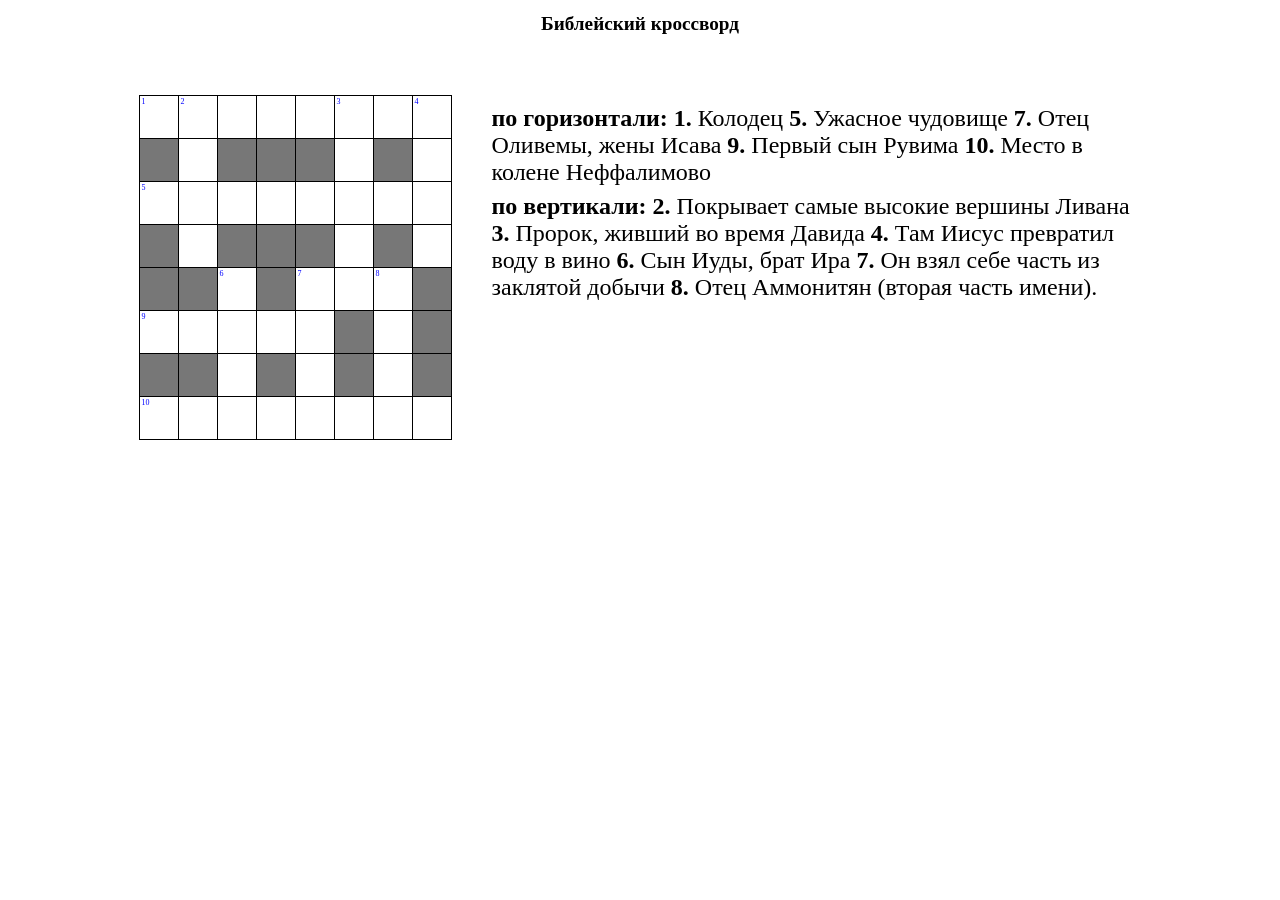
<file: index.html>
<!DOCTYPE html>
<html lang="en">

<head>
  <meta charset="UTF-8" />
  <meta http-equiv="X-UA-Compatible" content="IE=edge" />
  <meta name="viewport" content="width=device-width, initial-scale=1.0" />
  <link rel="stylesheet" href="style.css" />
  <title>Crossword</title>
</head>

<body>
  <h1>Библейский кроссворд</h1>
  <div id="container">
    <div id="main">
      <div id="arrows">
        <!-- <button class="triangle" id="left"></button>
        <button class="triangle" id="up"></button>
        <button class="triangle" id="down"></button>
        <button class="triangle" id="right"></button>
        <div id="circle"></div> -->
        <button id="left">&#8656</button>
        <button id="up">&#8657</button>
        <button id="down">&#8659</button>
        <button id="right">&#8658</button>
      </div>
      <table id="tab2" style="display: block">
        <tbody>
          <tr>
            <td class="field" x="0" y="0" hlen="8" hi="0" h="1">
              <div class="index">1</div>
              <textarea class="letters" maxlength="1" onkeyup="this.value = this.value.toUpperCase();"
                data-letter="И"></textarea>
            </td>
            <td class="field" hi="1" x="0" y="1" vlen="4" vi="0" h="1" v="2">
              <div class="index">2</div>
              <textarea class="letters" maxlength="1" onkeyup="this.value = this.value.toUpperCase();"
                data-letter="С"></textarea>
            </td>
            <td class="field" hi="2" h="1">
              <textarea class="letters" maxlength="1" onkeyup="this.value = this.value.toUpperCase();"
                data-letter="Т"></textarea>
            </td>
            <td class="field" hi="3" h="1">
              <textarea class="letters" maxlength="1" onkeyup="this.value = this.value.toUpperCase();"
                data-letter="О"></textarea>
            </td>
            <td class="field" hi="4" h="1">
              <textarea class="letters" maxlength="1" onkeyup="this.value = this.value.toUpperCase();"
                data-letter="Ч"></textarea>
            </td>
            <td class="field" hi="5" x="0" y="5" vlen="5" vi="0" h="1" v="3">
              <div class="index">3</div>
              <textarea class="letters" maxlength="1" onkeyup="this.value = this.value.toUpperCase();"
                data-letter="Н"></textarea>
            </td>
            <td class="field" hi="6" h="1">
              <textarea class="letters" maxlength="1" onkeyup="this.value = this.value.toUpperCase();"
                data-letter="И"></textarea>
            </td>
            <td class="field" hi="7" x="0" y="7" vlen="4" vi="0" h="1" v="4">
              <div class="index">4</div>
              <textarea class="letters" maxlength="1" onkeyup="this.value = this.value.toUpperCase();"
                data-letter="К"></textarea>
            </td>
          </tr>
          <tr>
            <td class=""></td>
            <td class="field" vi="1" v="2">
              <textarea class="letters" maxlength="1" onkeyup="this.value = this.value.toUpperCase();"
                data-letter="Н"></textarea>
            </td>
            <td class=""></td>
            <td class=""></td>
            <td class=""></td>
            <td class="field" vi="1" v="3">
              <textarea class="letters" maxlength="1" onkeyup="this.value = this.value.toUpperCase();"
                data-letter="А"></textarea>
            </td>
            <td class=""></td>
            <td class="field" vi="1" v="4">
              <textarea class="letters" maxlength="1" onkeyup="this.value = this.value.toUpperCase();"
                data-letter="А"></textarea>
            </td>
          </tr>
          <tr>
            <td class="field" x="2" y="0" hlen="8" hi="0" h="5">
              <div class="index">5</div>
              <textarea class="letters" maxlength="1" onkeyup="this.value = this.value.toUpperCase();"
                data-letter="Л"></textarea>
            </td>
            <td class="field" vi="2" hi="1" v="2" h="5">
              <textarea class="letters" maxlength="1" onkeyup="this.value = this.value.toUpperCase();"
                data-letter="Е"></textarea>
            </td>
            <td class="field" hi="2" h="5">
              <textarea class="letters" maxlength="1" onkeyup="this.value = this.value.toUpperCase();"
                data-letter="В"></textarea>
            </td>
            <td class="field" hi="3" h="5">
              <textarea class="letters" maxlength="1" onkeyup="this.value = this.value.toUpperCase();"
                data-letter="И"></textarea>
            </td>
            <td class="field" hi="4" h="5">
              <textarea class="letters" maxlength="1" onkeyup="this.value = this.value.toUpperCase();"
                data-letter="А"></textarea>
            </td>
            <td class="field" vi="2" hi="5" v="3" h="5">
              <textarea class="letters" maxlength="1" onkeyup="this.value = this.value.toUpperCase();"
                data-letter="Ф"></textarea>
            </td>
            <td class="field" hi="6" h="5">
              <textarea class="letters" maxlength="1" onkeyup="this.value = this.value.toUpperCase();"
                data-letter="А"></textarea>
            </td>
            <td class="field" vi="2" hi="7" v="4" h="5">
              <textarea class="letters" maxlength="1" onkeyup="this.value = this.value.toUpperCase();"
                data-letter="Н"></textarea>
            </td>
          </tr>
          <tr>
            <td class=""></td>
            <td class="field" vi="3" v="2">
              <textarea class="letters" maxlength="1" onkeyup="this.value = this.value.toUpperCase();"
                data-letter="Г"></textarea>
            </td>
            <td class=""></td>
            <td class=""></td>
            <td class=""></td>
            <td class="field" vi="3" v="3">
              <textarea class="letters" maxlength="1" onkeyup="this.value = this.value.toUpperCase();"
                data-letter="А"></textarea>
            </td>
            <td class=""></td>
            <td class="field" vi="3" v="4">
              <textarea class="letters" maxlength="1" onkeyup="this.value = this.value.toUpperCase();"
                data-letter="А"></textarea>
            </td>
          </tr>
          <tr>
            <td class=""></td>
            <td class=""></td>
            <td class="field" x="4" y="2" vlen="4" vi="0" v="6">
              <div class="index">6</div>
              <textarea class="letters" maxlength="1" onkeyup="this.value = this.value.toUpperCase();"
                data-letter="О"></textarea>
            </td>
            <td class=""></td>
            <td class="field" x="4" y="4" hlen="3" hi="0" vlen="4" vi="0" h="7" v="7">
              <div class="index">7</div>
              <textarea class="letters" maxlength="1" onkeyup="this.value = this.value.toUpperCase();"
                data-letter="А"></textarea>
            </td>
            <td class="field" hi="1" vi="4" v="3" h="7">
              <textarea class="letters" maxlength="1" onkeyup="this.value = this.value.toUpperCase();"
                data-letter="Н"></textarea>
            </td>
            <td class="field" x="4" y="6" vlen="4" vi="0" hi="2" h="7" v="8">
              <div class="index">8</div>
              <textarea class="letters" maxlength="1" onkeyup="this.value = this.value.toUpperCase();"
                data-letter="А"></textarea>
            </td>
            <td class=""></td>
          </tr>
          <tr>
            <td class="field" x="5" y="0" hlen="5" hi="0" h="9">
              <div class="index">9</div>
              <textarea class="letters" maxlength="1" onkeyup="this.value = this.value.toUpperCase();"
                data-letter="Х"></textarea>
            </td>
            <td class="field" hi="1" h="9">
              <textarea class="letters" maxlength="1" onkeyup="this.value = this.value.toUpperCase();"
                data-letter="А"></textarea>
            </td>
            <td class="field" vi="1" hi="2" v="6" h="9">
              <textarea class="letters" maxlength="1" onkeyup="this.value = this.value.toUpperCase();"
                data-letter="Н"></textarea>
            </td>
            <td class="field" hi="3" h="9">
              <textarea class="letters" maxlength="1" onkeyup="this.value = this.value.toUpperCase();"
                data-letter="О"></textarea>
            </td>
            <td class="field" hi="4" vi="1" v="7" h="9">
              <textarea class="letters" maxlength="1" onkeyup="this.value = this.value.toUpperCase();"
                data-letter="Х"></textarea>
            </td>
            <td class=""></td>
            <td class="field" vi="1" v="8">
              <textarea class="letters" maxlength="1" onkeyup="this.value = this.value.toUpperCase();"
                data-letter="М"></textarea>
            </td>
            <td class=""></td>
          </tr>
          <tr>
            <td class=""></td>
            <td class=""></td>
            <td class="field" vi="2" v="6">
              <textarea class="letters" maxlength="1" onkeyup="this.value = this.value.toUpperCase();"
                data-letter="А"></textarea>
            </td>
            <td class=""></td>
            <td class="field" vi="2" v="7">
              <textarea class="letters" maxlength="1" onkeyup="this.value = this.value.toUpperCase();"
                data-letter="А"></textarea>
            </td>
            <td class=""></td>
            <td class="field" vi="2" v="8">
              <textarea class="letters" maxlength="1" onkeyup="this.value = this.value.toUpperCase();"
                data-letter="М"></textarea>
            </td>
            <td class=""></td>
          </tr>
          <tr>
            <td class="field" x="7" y="0" hlen="8" hi="0" h="10">
              <div class="index">10</div>
              <textarea class="letters" maxlength="1" onkeyup="this.value = this.value.toUpperCase();"
                data-letter="Ц"></textarea>
            </td>
            <td class="field" hi="1" h="10">
              <textarea class="letters" maxlength="1" onkeyup="this.value = this.value.toUpperCase();"
                data-letter="А"></textarea>
            </td>
            <td class="field" hi="2" vi="3" v="6" h="10">
              <textarea class="letters" maxlength="1" onkeyup="this.value = this.value.toUpperCase();"
                data-letter="Н"></textarea>
            </td>
            <td class="field" hi="3" h="10">
              <textarea class="letters" maxlength="1" onkeyup="this.value = this.value.toUpperCase();"
                data-letter="А"></textarea>
            </td>
            <td class="field" hi="4" vi="3" v="7" h="10">
              <textarea class="letters" maxlength="1" onkeyup="this.value = this.value.toUpperCase();"
                data-letter="Н"></textarea>
            </td>
            <td class="field" hi="5" h="10">
              <textarea class="letters" maxlength="1" onkeyup="this.value = this.value.toUpperCase();"
                data-letter="Н"></textarea>
            </td>
            <td class="field" hi="6" vi="3" v="8" h="10">
              <textarea class="letters" maxlength="1" onkeyup="this.value = this.value.toUpperCase();"
                data-letter="И"></textarea>
            </td>
            <td class="field" hi="7" h="10">
              <textarea class="letters" maxlength="1" onkeyup="this.value = this.value.toUpperCase();"
                data-letter="М"></textarea>
            </td>
          </tr>
        </tbody>
      </table>
      <div id="check"><button onclick="checked()">Проверить</button></div>
    </div>
    <div id="output" style="display: block">
      <div class="content" id="hcontent">
        <h4>по горизонтали:</h4>
        <span><b>1.</b> Колодец </span><span><b>5.</b> Ужасное чудовище </span><span><b>7.</b> Отец Оливемы, жены Исава
        </span><span><b>9.</b> Первый сын Рувима </span><span><b>10.</b> Место в колене Неффалимово </span>
      </div>
      <div class="content" id="vcontent">
        <h4>по вертикали:</h4>
        <span><b>2.</b> Покрывает самые высокие вершины Ливана </span><span><b>3.</b> Пророк, живший во время Давида
        </span><span><b>4.</b> Там Иисус превратил воду в вино </span><span><b>6.</b> Сын Иуды, брат Ира
        </span><span><b>7.</b> Он взял себе часть из заклятой добычи </span><span><b>8.</b> Отец Аммонитян (вторая часть
          имени). </span>
      </div>
    </div>
  </div>
  <script src="script.js"></script>
</body>

</html>
</file>
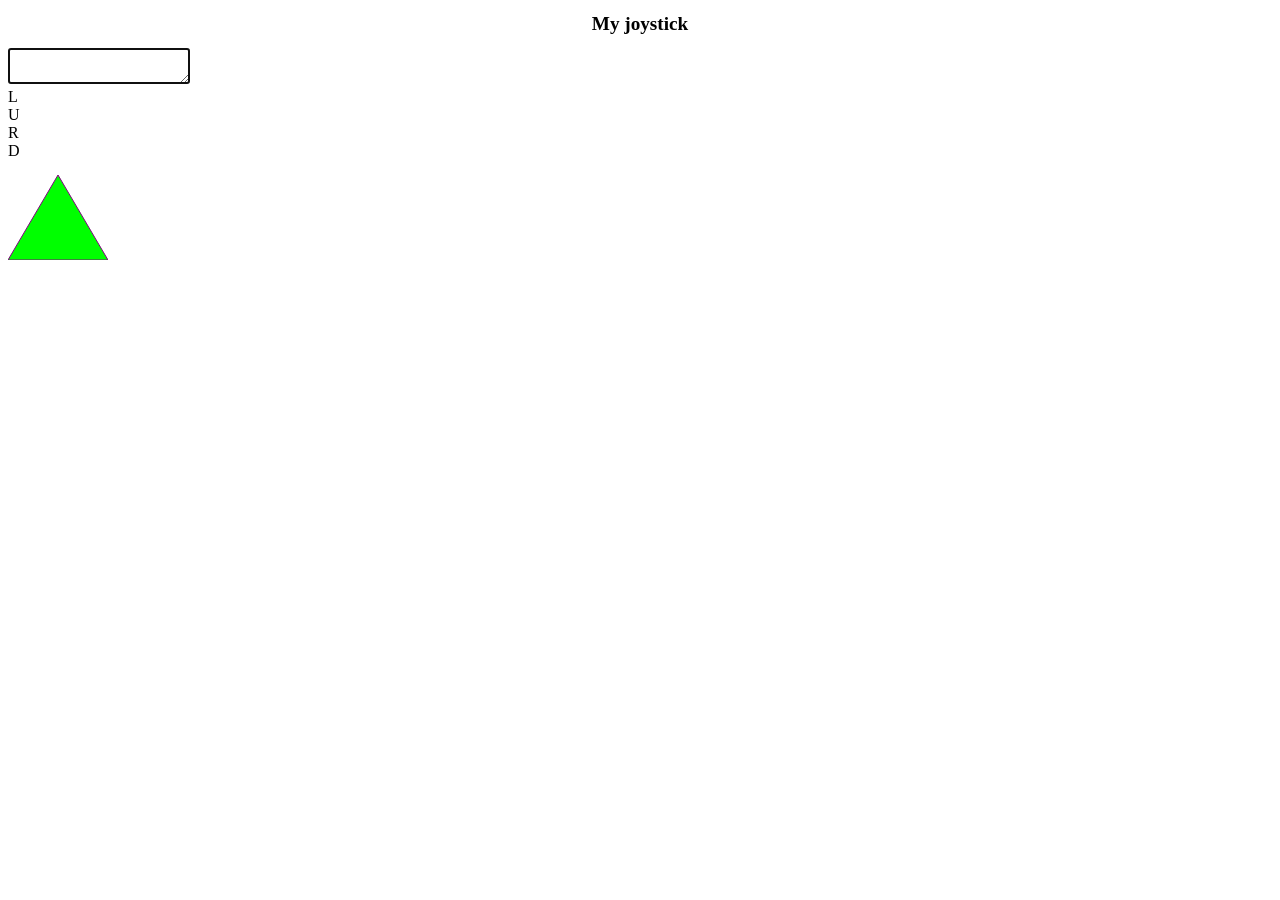
<file: index1.html>
<!DOCTYPE html>
<html lang="en">
<head>
    <meta charset="UTF-8">
    <meta name="viewport" content="width=device-width, initial-scale=1.0">
    <link rel="stylesheet" href="style.css">
    <title>Joystick</title>
</head>
<body>
    <h1>My joystick</h1>
    <div id="text">
            <textarea name="test" id="vvod" autofocus></textarea>
    </div>
    <div id="box1">
        <div id="left">L</div>
        <div id="up">U</div>
        <div id="right">R</div>
        <div id="down">D</div>
        <div id="circle"></div>
    </div>
    <div id="box2">
        <svg height="100" width="100">
        <polygon points="50,15 100,100 0,100" style="fill:lime;stroke:purple;stroke-width:1" />
        </svg>
        <div class="triangle-clip"></div>
        <div class="triangle"></div>
    </div>
</body>
</html>
<script>
    const vvod = document.getElementById('vvod');
    const circle = document.getElementById('circle');
    circle.addEventListener('click', () => {
        vvod.focus();
    });
</script>
</file>
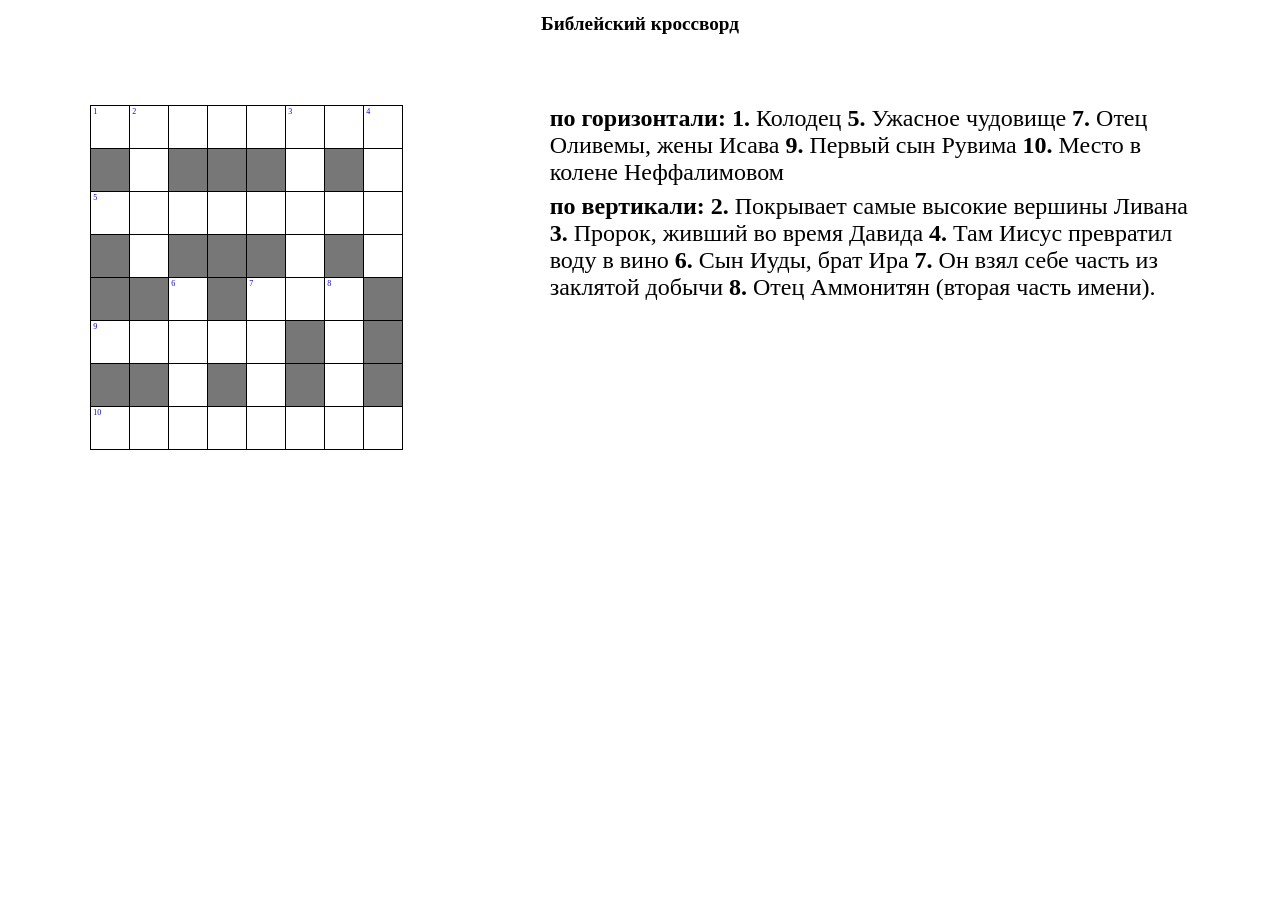
<file: storage/c1.html>
<!DOCTYPE html>
<html lang="ru">
  <head>
    <meta charset="UTF-8" />
    <meta http-equiv="X-UA-Compatible" content="IE=edge" />
    <meta name="viewport" content="width=device-width, initial-scale=1.0" />
    <link rel="stylesheet" href="style.css" />
    <title>Constructor</title>
  </head>

  <body>
    <h1>Библейский кроссворд</h1>
    <div id="check"><button onclick="checked()">Проверить</button></div>
    <div class="container">
      <table id="tab2" style="display: block">
        <tbody>
          <tr>
            <td class="field" x="0" y="0" hlen="8" hi="0" h="1">
              <div class="index">1</div>
              <textarea
                class="letters"
                maxlength="1"
                onkeyup="this.value = this.value.toUpperCase();"
                data-letter="И"
              ></textarea>
            </td>
            <td class="field" hi="1" x="0" y="1" vlen="4" vi="0" h="1" v="2">
              <div class="index">2</div>
              <textarea
                class="letters"
                maxlength="1"
                onkeyup="this.value = this.value.toUpperCase();"
                data-letter="С"
              ></textarea>
            </td>
            <td class="field" hi="2" h="1">
              <textarea
                class="letters"
                maxlength="1"
                onkeyup="this.value = this.value.toUpperCase();"
                data-letter="Т"
              ></textarea>
            </td>
            <td class="field" hi="3" h="1">
              <textarea
                class="letters"
                maxlength="1"
                onkeyup="this.value = this.value.toUpperCase();"
                data-letter="О"
              ></textarea>
            </td>
            <td class="field" hi="4" h="1">
              <textarea
                class="letters"
                maxlength="1"
                onkeyup="this.value = this.value.toUpperCase();"
                data-letter="Ч"
              ></textarea>
            </td>
            <td class="field" hi="5" x="0" y="5" vlen="5" vi="0" h="1" v="3">
              <div class="index">3</div>
              <textarea
                class="letters"
                maxlength="1"
                onkeyup="this.value = this.value.toUpperCase();"
                data-letter="Н"
              ></textarea>
            </td>
            <td class="field" hi="6" h="1">
              <textarea
                class="letters"
                maxlength="1"
                onkeyup="this.value = this.value.toUpperCase();"
                data-letter="И"
              ></textarea>
            </td>
            <td class="field" hi="7" x="0" y="7" vlen="4" vi="0" h="1" v="4">
              <div class="index">4</div>
              <textarea
                class="letters"
                maxlength="1"
                onkeyup="this.value = this.value.toUpperCase();"
                data-letter="К"
              ></textarea>
            </td>
          </tr>
          <tr>
            <td class=""></td>
            <td class="field" vi="1" v="2">
              <textarea
                class="letters"
                maxlength="1"
                onkeyup="this.value = this.value.toUpperCase();"
                data-letter="Н"
              ></textarea>
            </td>
            <td class=""></td>
            <td class=""></td>
            <td class=""></td>
            <td class="field" vi="1" v="3">
              <textarea
                class="letters"
                maxlength="1"
                onkeyup="this.value = this.value.toUpperCase();"
                data-letter="А"
              ></textarea>
            </td>
            <td class=""></td>
            <td class="field" vi="1" v="4">
              <textarea
                class="letters"
                maxlength="1"
                onkeyup="this.value = this.value.toUpperCase();"
                data-letter="А"
              ></textarea>
            </td>
          </tr>
          <tr>
            <td class="field" x="2" y="0" hlen="8" hi="0" h="5">
              <div class="index">5</div>
              <textarea
                class="letters"
                maxlength="1"
                onkeyup="this.value = this.value.toUpperCase();"
                data-letter="Л"
              ></textarea>
            </td>
            <td class="field" vi="2" hi="1" v="2" h="5">
              <textarea
                class="letters"
                maxlength="1"
                onkeyup="this.value = this.value.toUpperCase();"
                data-letter="Е"
              ></textarea>
            </td>
            <td class="field" hi="2" h="5">
              <textarea
                class="letters"
                maxlength="1"
                onkeyup="this.value = this.value.toUpperCase();"
                data-letter="В"
              ></textarea>
            </td>
            <td class="field" hi="3" h="5">
              <textarea
                class="letters"
                maxlength="1"
                onkeyup="this.value = this.value.toUpperCase();"
                data-letter="И"
              ></textarea>
            </td>
            <td class="field" hi="4" h="5">
              <textarea
                class="letters"
                maxlength="1"
                onkeyup="this.value = this.value.toUpperCase();"
                data-letter="А"
              ></textarea>
            </td>
            <td class="field" vi="2" hi="5" v="3" h="5">
              <textarea
                class="letters"
                maxlength="1"
                onkeyup="this.value = this.value.toUpperCase();"
                data-letter="Ф"
              ></textarea>
            </td>
            <td class="field" hi="6" h="5">
              <textarea
                class="letters"
                maxlength="1"
                onkeyup="this.value = this.value.toUpperCase();"
                data-letter="А"
              ></textarea>
            </td>
            <td class="field" vi="2" hi="7" v="4" h="5">
              <textarea
                class="letters"
                maxlength="1"
                onkeyup="this.value = this.value.toUpperCase();"
                data-letter="Н"
              ></textarea>
            </td>
          </tr>
          <tr>
            <td class=""></td>
            <td class="field" vi="3" v="2">
              <textarea
                class="letters"
                maxlength="1"
                onkeyup="this.value = this.value.toUpperCase();"
                data-letter="Г"
              ></textarea>
            </td>
            <td class=""></td>
            <td class=""></td>
            <td class=""></td>
            <td class="field" vi="3" v="3">
              <textarea
                class="letters"
                maxlength="1"
                onkeyup="this.value = this.value.toUpperCase();"
                data-letter="А"
              ></textarea>
            </td>
            <td class=""></td>
            <td class="field" vi="3" v="4">
              <textarea
                class="letters"
                maxlength="1"
                onkeyup="this.value = this.value.toUpperCase();"
                data-letter="А"
              ></textarea>
            </td>
          </tr>
          <tr>
            <td class=""></td>
            <td class=""></td>
            <td class="field" x="4" y="2" vlen="4" vi="0" v="6">
              <div class="index">6</div>
              <textarea
                class="letters"
                maxlength="1"
                onkeyup="this.value = this.value.toUpperCase();"
                data-letter="О"
              ></textarea>
            </td>
            <td class=""></td>
            <td
              class="field"
              x="4"
              y="4"
              hlen="3"
              hi="0"
              vlen="4"
              vi="0"
              h="7"
              v="7"
            >
              <div class="index">7</div>
              <textarea
                class="letters"
                maxlength="1"
                onkeyup="this.value = this.value.toUpperCase();"
                data-letter="А"
              ></textarea>
            </td>
            <td class="field" hi="1" vi="4" v="3" h="7">
              <textarea
                class="letters"
                maxlength="1"
                onkeyup="this.value = this.value.toUpperCase();"
                data-letter="Н"
              ></textarea>
            </td>
            <td class="field" x="4" y="6" vlen="4" vi="0" hi="2" h="7" v="8">
              <div class="index">8</div>
              <textarea
                class="letters"
                maxlength="1"
                onkeyup="this.value = this.value.toUpperCase();"
                data-letter="А"
              ></textarea>
            </td>
            <td class=""></td>
          </tr>
          <tr>
            <td class="field" x="5" y="0" hlen="5" hi="0" h="9">
              <div class="index">9</div>
              <textarea
                class="letters"
                maxlength="1"
                onkeyup="this.value = this.value.toUpperCase();"
                data-letter="Х"
              ></textarea>
            </td>
            <td class="field" hi="1" h="9">
              <textarea
                class="letters"
                maxlength="1"
                onkeyup="this.value = this.value.toUpperCase();"
                data-letter="А"
              ></textarea>
            </td>
            <td class="field" vi="1" hi="2" v="6" h="9">
              <textarea
                class="letters"
                maxlength="1"
                onkeyup="this.value = this.value.toUpperCase();"
                data-letter="Н"
              ></textarea>
            </td>
            <td class="field" hi="3" h="9">
              <textarea
                class="letters"
                maxlength="1"
                onkeyup="this.value = this.value.toUpperCase();"
                data-letter="О"
              ></textarea>
            </td>
            <td class="field" hi="4" vi="1" v="7" h="9">
              <textarea
                class="letters"
                maxlength="1"
                onkeyup="this.value = this.value.toUpperCase();"
                data-letter="Х"
              ></textarea>
            </td>
            <td class=""></td>
            <td class="field" vi="1" v="8">
              <textarea
                class="letters"
                maxlength="1"
                onkeyup="this.value = this.value.toUpperCase();"
                data-letter="М"
              ></textarea>
            </td>
            <td class=""></td>
          </tr>
          <tr>
            <td class=""></td>
            <td class=""></td>
            <td class="field" vi="2" v="6">
              <textarea
                class="letters"
                maxlength="1"
                onkeyup="this.value = this.value.toUpperCase();"
                data-letter="А"
              ></textarea>
            </td>
            <td class=""></td>
            <td class="field" vi="2" v="7">
              <textarea
                class="letters"
                maxlength="1"
                onkeyup="this.value = this.value.toUpperCase();"
                data-letter="А"
              ></textarea>
            </td>
            <td class=""></td>
            <td class="field" vi="2" v="8">
              <textarea
                class="letters"
                maxlength="1"
                onkeyup="this.value = this.value.toUpperCase();"
                data-letter="М"
              ></textarea>
            </td>
            <td class=""></td>
          </tr>
          <tr>
            <td class="field" x="7" y="0" hlen="8" hi="0" h="10">
              <div class="index">10</div>
              <textarea
                class="letters"
                maxlength="1"
                onkeyup="this.value = this.value.toUpperCase();"
                data-letter="Ц"
              ></textarea>
            </td>
            <td class="field" hi="1" h="10">
              <textarea
                class="letters"
                maxlength="1"
                onkeyup="this.value = this.value.toUpperCase();"
                data-letter="А"
              ></textarea>
            </td>
            <td class="field" hi="2" vi="3" v="6" h="10">
              <textarea
                class="letters"
                maxlength="1"
                onkeyup="this.value = this.value.toUpperCase();"
                data-letter="Н"
              ></textarea>
            </td>
            <td class="field" hi="3" h="10">
              <textarea
                class="letters"
                maxlength="1"
                onkeyup="this.value = this.value.toUpperCase();"
                data-letter="А"
              ></textarea>
            </td>
            <td class="field" hi="4" vi="3" v="7" h="10">
              <textarea
                class="letters"
                maxlength="1"
                onkeyup="this.value = this.value.toUpperCase();"
                data-letter="Н"
              ></textarea>
            </td>
            <td class="field" hi="5" h="10">
              <textarea
                class="letters"
                maxlength="1"
                onkeyup="this.value = this.value.toUpperCase();"
                data-letter="Н"
              ></textarea>
            </td>
            <td class="field" hi="6" vi="3" v="8" h="10">
              <textarea
                class="letters"
                maxlength="1"
                onkeyup="this.value = this.value.toUpperCase();"
                data-letter="И"
              ></textarea>
            </td>
            <td class="field" hi="7" h="10">
              <textarea
                class="letters"
                maxlength="1"
                onkeyup="this.value = this.value.toUpperCase();"
                data-letter="М"
              ></textarea>
            </td>
          </tr>
        </tbody>
      </table>

      <div id="output" style="display: block">
        <div class="content" id="hcontent">
          <h4>по горизонтали:</h4>
          <span><b>1.</b> Колодец </span><span><b>5.</b> Ужасное чудовище </span
          ><span><b>7.</b> Отец Оливемы, жены Исава </span
          ><span><b>9.</b> Первый сын Рувима </span
          ><span><b>10.</b> Место в колене Неффалимовом </span>
        </div>
        <div class="content" id="vcontent">
          <h4>по вертикали:</h4>
          <span><b>2.</b> Покрывает самые высокие вершины Ливана </span
          ><span><b>3.</b> Пророк, живший во время Давида </span
          ><span><b>4.</b> Там Иисус превратил воду в вино </span
          ><span><b>6.</b> Сын Иуды, брат Ира </span
          ><span><b>7.</b> Он взял себе часть из заклятой добычи </span
          ><span><b>8.</b> Отец Аммонитян (вторая часть имени). </span>
        </div>
      </div>
    </div>

    <script src="script.js"></script>
  </body>
</html>
</file>
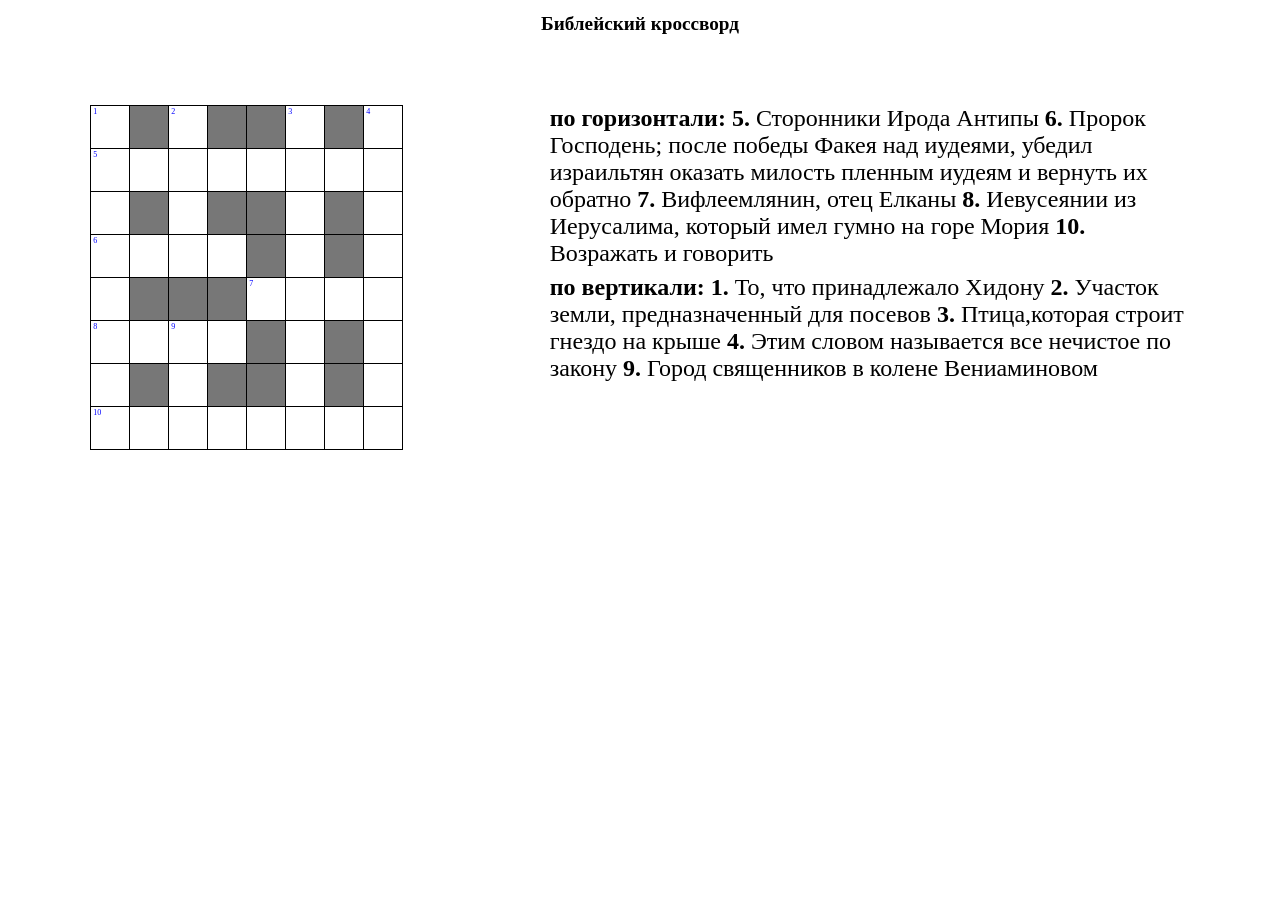
<file: storage/c2.html>
<!DOCTYPE html>
<html lang="ru">
  <head>
    <meta charset="UTF-8" />
    <meta http-equiv="X-UA-Compatible" content="IE=edge" />
    <meta name="viewport" content="width=device-width, initial-scale=1.0" />
    <link rel="stylesheet" href="style.css" />
    <title>Crossword-2</title>
  </head>

  <body>
    <h1>Библейский кроссворд</h1>
    <div id="check"><button onclick="checked()">Проверить</button></div>
    <div class="container">
      <table id="tab2" style="display: block">
        <tbody>
          <tr>
            <td class="field" x="0" y="0" vlen="8" vi="0" v="1">
              <div class="index">1</div>
              <textarea
                class="letters"
                maxlength="1"
                onkeyup="this.value = this.value.toUpperCase();"
                data-letter="Х"
              ></textarea>
            </td>
            <td class=""></td>
            <td class="field" x="0" y="2" vlen="4" vi="0" v="2">
              <div class="index">2</div>
              <textarea
                class="letters"
                maxlength="1"
                onkeyup="this.value = this.value.toUpperCase();"
                data-letter="П"
              ></textarea>
            </td>
            <td class=""></td>
            <td class=""></td>
            <td class="field" x="0" y="5" vlen="8" vi="0" v="3">
              <div class="index">3</div>
              <textarea
                class="letters"
                maxlength="1"
                onkeyup="this.value = this.value.toUpperCase();"
                data-letter="Л"
              ></textarea>
            </td>
            <td class=""></td>
            <td class="field" x="0" y="7" vlen="8" vi="0" v="4">
              <div class="index">4</div>
              <textarea
                class="letters"
                maxlength="1"
                onkeyup="this.value = this.value.toUpperCase();"
                data-letter="М"
              ></textarea>
            </td>
          </tr>
          <tr>
            <td class="field" x="1" y="0" hlen="8" hi="0" vi="1" v="1" h="5">
              <div class="index">5</div>
              <textarea
                class="letters"
                maxlength="1"
                onkeyup="this.value = this.value.toUpperCase();"
                data-letter="И"
              ></textarea>
            </td>
            <td class="field" hi="1" h="5">
              <textarea
                class="letters"
                maxlength="1"
                onkeyup="this.value = this.value.toUpperCase();"
                data-letter="Р"
              ></textarea>
            </td>
            <td class="field" vi="1" hi="2" v="2" h="5">
              <textarea
                class="letters"
                maxlength="1"
                onkeyup="this.value = this.value.toUpperCase();"
                data-letter="О"
              ></textarea>
            </td>
            <td class="field" hi="3" h="5">
              <textarea
                class="letters"
                maxlength="1"
                onkeyup="this.value = this.value.toUpperCase();"
                data-letter="Д"
              ></textarea>
            </td>
            <td class="field" hi="4" h="5">
              <textarea
                class="letters"
                maxlength="1"
                onkeyup="this.value = this.value.toUpperCase();"
                data-letter="И"
              ></textarea>
            </td>
            <td class="field" vi="1" hi="5" v="3" h="5">
              <textarea
                class="letters"
                maxlength="1"
                onkeyup="this.value = this.value.toUpperCase();"
                data-letter="А"
              ></textarea>
            </td>
            <td class="field" hi="6" h="5">
              <textarea
                class="letters"
                maxlength="1"
                onkeyup="this.value = this.value.toUpperCase();"
                data-letter="Н"
              ></textarea>
            </td>
            <td class="field" hi="7" vi="1" v="4" h="5">
              <textarea
                class="letters"
                maxlength="1"
                onkeyup="this.value = this.value.toUpperCase();"
                data-letter="Е"
              ></textarea>
            </td>
          </tr>
          <tr>
            <td class="field" vi="2" v="1">
              <textarea
                class="letters"
                maxlength="1"
                onkeyup="this.value = this.value.toUpperCase();"
                data-letter="Д"
              ></textarea>
            </td>
            <td class=""></td>
            <td class="field" vi="2" v="2">
              <textarea
                class="letters"
                maxlength="1"
                onkeyup="this.value = this.value.toUpperCase();"
                data-letter="Л"
              ></textarea>
            </td>
            <td class=""></td>
            <td class=""></td>
            <td class="field" vi="2" v="3">
              <textarea
                class="letters"
                maxlength="1"
                onkeyup="this.value = this.value.toUpperCase();"
                data-letter="С"
              ></textarea>
            </td>
            <td class=""></td>
            <td class="field" vi="2" v="4">
              <textarea
                class="letters"
                maxlength="1"
                onkeyup="this.value = this.value.toUpperCase();"
                data-letter="Р"
              ></textarea>
            </td>
          </tr>
          <tr>
            <td class="field" x="3" y="0" hlen="4" hi="0" vi="3" v="1" h="6">
              <div class="index">6</div>
              <textarea
                class="letters"
                maxlength="1"
                onkeyup="this.value = this.value.toUpperCase();"
                data-letter="О"
              ></textarea>
            </td>
            <td class="field" hi="1" h="6">
              <textarea
                class="letters"
                maxlength="1"
                onkeyup="this.value = this.value.toUpperCase();"
                data-letter="Д"
              ></textarea>
            </td>
            <td class="field" hi="2" vi="3" v="2" h="6">
              <textarea
                class="letters"
                maxlength="1"
                onkeyup="this.value = this.value.toUpperCase();"
                data-letter="Е"
              ></textarea>
            </td>
            <td class="field" hi="3" h="6">
              <textarea
                class="letters"
                maxlength="1"
                onkeyup="this.value = this.value.toUpperCase();"
                data-letter="Д"
              ></textarea>
            </td>
            <td class=""></td>
            <td class="field" vi="3" v="3">
              <textarea
                class="letters"
                maxlength="1"
                onkeyup="this.value = this.value.toUpperCase();"
                data-letter="Т"
              ></textarea>
            </td>
            <td class=""></td>
            <td class="field" vi="3" v="4">
              <textarea
                class="letters"
                maxlength="1"
                onkeyup="this.value = this.value.toUpperCase();"
                data-letter="З"
              ></textarea>
            </td>
          </tr>
          <tr>
            <td class="field" vi="4" v="1">
              <textarea
                class="letters"
                maxlength="1"
                onkeyup="this.value = this.value.toUpperCase();"
                data-letter="Н"
              ></textarea>
            </td>
            <td class=""></td>
            <td class=""></td>
            <td class=""></td>
            <td class="field" x="4" y="4" hlen="4" hi="0" h="7">
              <div class="index">7</div>
              <textarea
                class="letters"
                maxlength="1"
                onkeyup="this.value = this.value.toUpperCase();"
                data-letter="Д"
              ></textarea>
            </td>
            <td class="field" hi="1" vi="4" v="3" h="7">
              <textarea
                class="letters"
                maxlength="1"
                onkeyup="this.value = this.value.toUpperCase();"
                data-letter="О"
              ></textarea>
            </td>
            <td class="field" hi="2" h="7">
              <textarea
                class="letters"
                maxlength="1"
                onkeyup="this.value = this.value.toUpperCase();"
                data-letter="Д"
              ></textarea>
            </td>
            <td class="field" hi="3" vi="4" v="4" h="7">
              <textarea
                class="letters"
                maxlength="1"
                onkeyup="this.value = this.value.toUpperCase();"
                data-letter="О"
              ></textarea>
            </td>
          </tr>
          <tr>
            <td class="field" x="5" y="0" hlen="4" hi="0" vi="5" v="1" h="8">
              <div class="index">8</div>
              <textarea
                class="letters"
                maxlength="1"
                onkeyup="this.value = this.value.toUpperCase();"
                data-letter="О"
              ></textarea>
            </td>
            <td class="field" hi="1" h="8">
              <textarea
                class="letters"
                maxlength="1"
                onkeyup="this.value = this.value.toUpperCase();"
                data-letter="Р"
              ></textarea>
            </td>
            <td class="field" hi="2" x="5" y="2" vlen="3" vi="0" h="8" v="9">
              <div class="index">9</div>
              <textarea
                class="letters"
                maxlength="1"
                onkeyup="this.value = this.value.toUpperCase();"
                data-letter="Н"
              ></textarea>
            </td>
            <td class="field" hi="3" h="8">
              <textarea
                class="letters"
                maxlength="1"
                onkeyup="this.value = this.value.toUpperCase();"
                data-letter="А"
              ></textarea>
            </td>
            <td class=""></td>
            <td class="field" vi="5" v="3">
              <textarea
                class="letters"
                maxlength="1"
                onkeyup="this.value = this.value.toUpperCase();"
                data-letter="Ч"
              ></textarea>
            </td>
            <td class=""></td>
            <td class="field" vi="5" v="4">
              <textarea
                class="letters"
                maxlength="1"
                onkeyup="this.value = this.value.toUpperCase();"
                data-letter="С"
              ></textarea>
            </td>
          </tr>
          <tr>
            <td class="field" vi="6" v="1">
              <textarea
                class="letters"
                maxlength="1"
                onkeyup="this.value = this.value.toUpperCase();"
                data-letter="В"
              ></textarea>
            </td>
            <td class=""></td>
            <td class="field" vi="1" v="9">
              <textarea
                class="letters"
                maxlength="1"
                onkeyup="this.value = this.value.toUpperCase();"
                data-letter="О"
              ></textarea>
            </td>
            <td class=""></td>
            <td class=""></td>
            <td class="field" vi="6" v="3">
              <textarea
                class="letters"
                maxlength="1"
                onkeyup="this.value = this.value.toUpperCase();"
                data-letter="К"
              ></textarea>
            </td>
            <td class=""></td>
            <td class="field" vi="6" v="4">
              <textarea
                class="letters"
                maxlength="1"
                onkeyup="this.value = this.value.toUpperCase();"
                data-letter="Т"
              ></textarea>
            </td>
          </tr>
          <tr>
            <td class="field" x="7" y="0" hlen="8" hi="0" vi="7" v="1" h="10">
              <div class="index">10</div>
              <textarea
                class="letters"
                maxlength="1"
                onkeyup="this.value = this.value.toUpperCase();"
                data-letter="О"
              ></textarea>
            </td>
            <td class="field" hi="1" h="10">
              <textarea
                class="letters"
                maxlength="1"
                onkeyup="this.value = this.value.toUpperCase();"
                data-letter="Т"
              ></textarea>
            </td>
            <td class="field" vi="2" hi="2" v="9" h="10">
              <textarea
                class="letters"
                maxlength="1"
                onkeyup="this.value = this.value.toUpperCase();"
                data-letter="В"
              ></textarea>
            </td>
            <td class="field" hi="3" h="10">
              <textarea
                class="letters"
                maxlength="1"
                onkeyup="this.value = this.value.toUpperCase();"
                data-letter="Е"
              ></textarea>
            </td>
            <td class="field" hi="4" h="10">
              <textarea
                class="letters"
                maxlength="1"
                onkeyup="this.value = this.value.toUpperCase();"
                data-letter="Ч"
              ></textarea>
            </td>
            <td class="field" vi="7" hi="5" v="3" h="10">
              <textarea
                class="letters"
                maxlength="1"
                onkeyup="this.value = this.value.toUpperCase();"
                data-letter="А"
              ></textarea>
            </td>
            <td class="field" hi="6" h="10">
              <textarea
                class="letters"
                maxlength="1"
                onkeyup="this.value = this.value.toUpperCase();"
                data-letter="Т"
              ></textarea>
            </td>
            <td class="field" hi="7" vi="7" v="4" h="10">
              <textarea
                class="letters"
                maxlength="1"
                onkeyup="this.value = this.value.toUpperCase();"
                data-letter="Ь"
              ></textarea>
            </td>
          </tr>
        </tbody>
      </table>
      <div id="output" style="display: block">
        <div class="content" id="hcontent">
          <h4>по горизонтали:</h4>
          <span><b>5.</b> Сторонники Ирода Антипы </span
          ><span
            ><b>6.</b> Пророк Господень; после победы Факея над иудеями, убедил
            израильтян оказать милость пленным иудеям и вернуть их обратно </span
          ><span><b>7.</b> Вифлеемлянин, отец Елканы </span
          ><span
            ><b>8.</b> Иевусеянии из Иерусалима, который имел гумно на горе
            Мория </span
          ><span><b>10.</b> Возражать и говорить </span>
        </div>
        <div class="content" id="vcontent">
          <h4>по вертикали:</h4>
          <span><b>1.</b> То, что принадлежало Хидону </span
          ><span><b>2.</b> Участок земли, предназначенный для посевов </span
          ><span><b>3.</b> Птица,которая строит гнездо на крыше </span
          ><span><b>4.</b> Этим словом называется все нечистое по закону </span
          ><span><b>9.</b> Город священников в колене Вениаминовом </span>
        </div>
      </div>
    </div>
    <script src="script.js"></script>
    <!-- Code injected by live-server -->
    <script>
      // <![CDATA[  <-- For SVG support
      if ("WebSocket" in window) {
        (function () {
          function refreshCSS() {
            var sheets = [].slice.call(document.getElementsByTagName("link"));
            var head = document.getElementsByTagName("head")[0];
            for (var i = 0; i < sheets.length; ++i) {
              var elem = sheets[i];
              var parent = elem.parentElement || head;
              parent.removeChild(elem);
              var rel = elem.rel;
              if (
                (elem.href && typeof rel != "string") ||
                rel.length == 0 ||
                rel.toLowerCase() == "stylesheet"
              ) {
                var url = elem.href.replace(/(&|\?)_cacheOverride=\d+/, "");
                elem.href =
                  url +
                  (url.indexOf("?") >= 0 ? "&" : "?") +
                  "_cacheOverride=" +
                  new Date().valueOf();
              }
              parent.appendChild(elem);
            }
          }
          var protocol =
            window.location.protocol === "http:" ? "ws://" : "wss://";
          var address =
            protocol + window.location.host + window.location.pathname + "/ws";
          var socket = new WebSocket(address);
          socket.onmessage = function (msg) {
            if (msg.data == "reload") window.location.reload();
            else if (msg.data == "refreshcss") refreshCSS();
          };
          if (
            sessionStorage &&
            !sessionStorage.getItem("IsThisFirstTime_Log_From_LiveServer")
          ) {
            console.log("Live reload enabled.");
            sessionStorage.setItem("IsThisFirstTime_Log_From_LiveServer", true);
          }
        })();
      } else {
        console.error(
          "Upgrade your browser. This Browser is NOT supported WebSocket for Live-Reloading."
        );
      }
      // ]]>
    </script>
  </body>
</html>
</file>
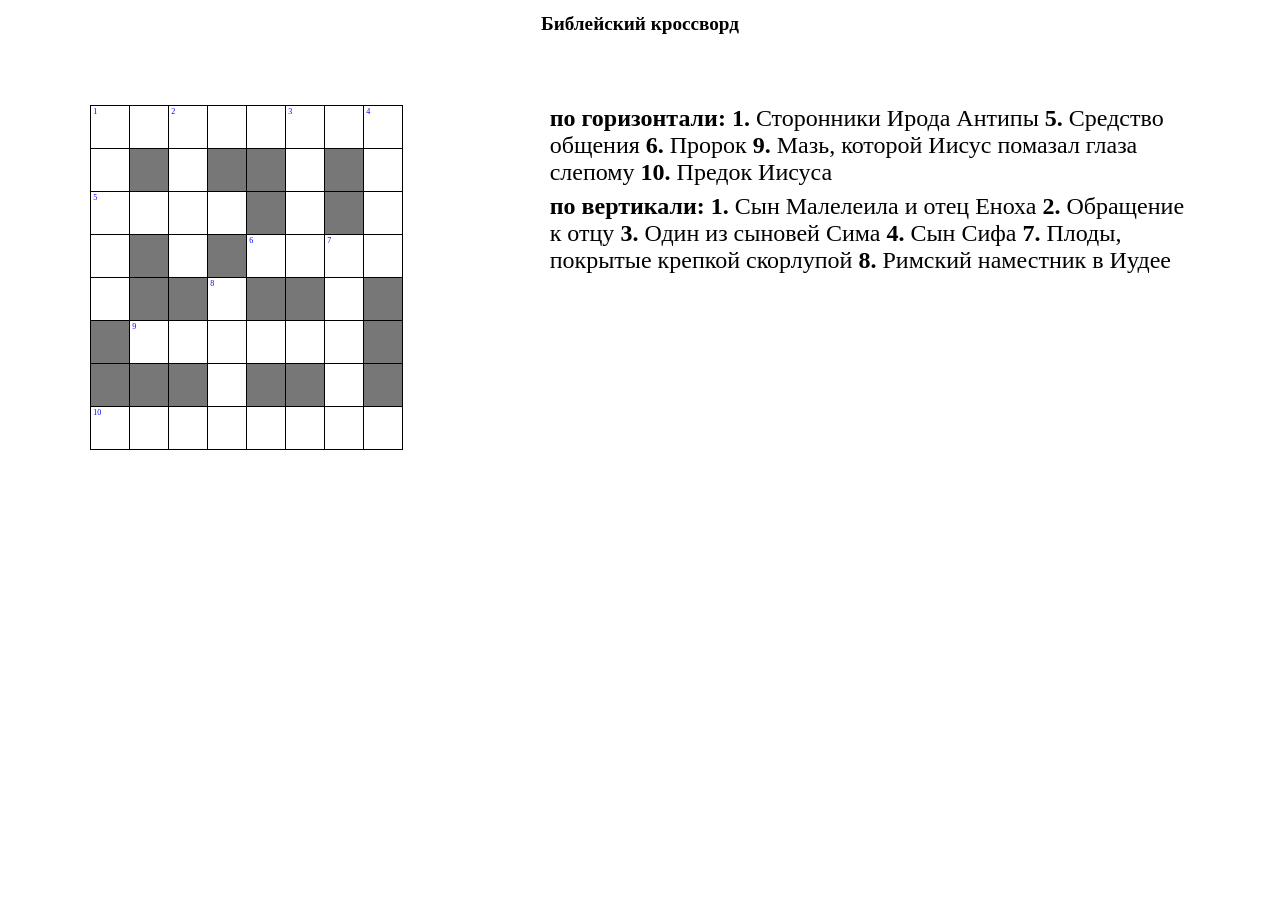
<file: storage/c3.html>
<!DOCTYPE html>
<html lang="ru">
  <head>
    <meta charset="UTF-8" />
    <meta http-equiv="X-UA-Compatible" content="IE=edge" />
    <meta name="viewport" content="width=device-width, initial-scale=1.0" />
    <link rel="stylesheet" href="style.css" />
    <title>Crossword-3</title>
  </head>

  <body>
    <h1>Библейский кроссворд</h1>
    <div id="check"><button onclick="checked()">Проверить</button></div>

    <div class="container">
      <table id="tab2" style="display: block">
        <tbody>
          <tr>
            <td
              class="field"
              x="0"
              y="0"
              hlen="8"
              hi="0"
              vlen="5"
              vi="0"
              h="1"
              v="1"
            >
              <div class="index">1</div>
              <textarea
                class="letters"
                data-letter="И"
                maxlength="1"
                onkeyup="this.value = this.value.toUpperCase();"
              ></textarea>
            </td>
            <td class="field" hi="1" h="1">
              <textarea
                class="letters"
                data-letter="Р"
                maxlength="1"
                onkeyup="this.value = this.value.toUpperCase();"
              ></textarea>
            </td>
            <td
              class="field"
              hi="2"
              x="0"
              y="2"
              vlen="4"
              vi="0"
              h="1"
              v="2"
            >
              <div class="index">2</div>
              <textarea
                class="letters"
                data-letter="О"
                maxlength="1"
                onkeyup="this.value = this.value.toUpperCase();"
              ></textarea>
            </td>
            <td class="field" hi="3" h="1">
              <textarea
                class="letters"
                data-letter="Д"
                maxlength="1"
                onkeyup="this.value = this.value.toUpperCase();"
              ></textarea>
            </td>
            <td class="field" hi="4" h="1">
              <textarea
                class="letters"
                data-letter="И"
                maxlength="1"
                onkeyup="this.value = this.value.toUpperCase();"
              ></textarea>
            </td>
            <td
              class="field"
              hi="5"
              x="0"
              y="5"
              vlen="4"
              vi="0"
              h="1"
              v="3"
            >
              <div class="index">3</div>
              <textarea
                class="letters"
                data-letter="А"
                maxlength="1"
                onkeyup="this.value = this.value.toUpperCase();"
              ></textarea>
            </td>
            <td class="field" hi="6" h="1">
              <textarea
                class="letters"
                data-letter="Н"
                maxlength="1"
                onkeyup="this.value = this.value.toUpperCase();"
              ></textarea>
            </td>
            <td
              class="field"
              hi="7"
              x="0"
              y="7"
              vlen="4"
              vi="0"
              h="1"
              v="4"
            >
              <div class="index">4</div>
              <textarea
                class="letters"
                data-letter="Е"
                maxlength="1"
                onkeyup="this.value = this.value.toUpperCase();"
              ></textarea>
            </td>
          </tr>
          <tr>
            <td class="field" vi="1" v="1">
              <textarea
                class="letters"
                data-letter="А"
                maxlength="1"
                onkeyup="this.value = this.value.toUpperCase();"
              ></textarea>
            </td>
            <td class=""></td>
            <td class="field" vi="1" v="2">
              <textarea
                class="letters"
                data-letter="Т"
                maxlength="1"
                onkeyup="this.value = this.value.toUpperCase();"
              ></textarea>
            </td>
            <td class=""></td>
            <td class=""></td>
            <td class="field" vi="1" v="3">
              <textarea
                class="letters"
                data-letter="Р"
                maxlength="1"
                onkeyup="this.value = this.value.toUpperCase();"
              ></textarea>
            </td>
            <td class=""></td>
            <td class="field" vi="1" v="4">
              <textarea
                class="letters"
                data-letter="Н"
                maxlength="1"
                onkeyup="this.value = this.value.toUpperCase();"
              ></textarea>
            </td>
          </tr>
          <tr>
            <td
              class="field"
              x="2"
              y="0"
              hlen="4"
              hi="0"
              vi="2"
              v="1"
              h="5"
            >
              <div class="index">5</div>
              <textarea
                class="letters"
                data-letter="Р"
                maxlength="1"
                onkeyup="this.value = this.value.toUpperCase();"
              ></textarea>
            </td>
            <td class="field" hi="1" h="5">
              <textarea
                class="letters"
                data-letter="Е"
                maxlength="1"
                onkeyup="this.value = this.value.toUpperCase();"
              ></textarea>
            </td>
            <td class="field" vi="2" hi="2" v="2" h="5">
              <textarea
                class="letters"
                data-letter="Ч"
                maxlength="1"
                onkeyup="this.value = this.value.toUpperCase();"
              ></textarea>
            </td>
            <td class="field" hi="3" h="5">
              <textarea
                class="letters"
                data-letter="Ь"
                maxlength="1"
                onkeyup="this.value = this.value.toUpperCase();"
              ></textarea>
            </td>
            <td class=""></td>
            <td class="field" vi="2" v="3">
              <textarea
                class="letters"
                data-letter="А"
                maxlength="1"
                onkeyup="this.value = this.value.toUpperCase();"
              ></textarea>
            </td>
            <td class=""></td>
            <td class="field" vi="2" v="4">
              <textarea
                class="letters"
                data-letter="О"
                maxlength="1"
                onkeyup="this.value = this.value.toUpperCase();"
              ></textarea>
            </td>
          </tr>
          <tr>
            <td class="field" vi="3" v="1">
              <textarea
                class="letters"
                data-letter="Е"
                maxlength="1"
                onkeyup="this.value = this.value.toUpperCase();"
              ></textarea>
            </td>
            <td class=""></td>
            <td class="field" vi="3" v="2">
              <textarea
                class="letters"
                data-letter="Е"
                maxlength="1"
                onkeyup="this.value = this.value.toUpperCase();"
              ></textarea>
            </td>
            <td class=""></td>
            <td class="field" x="3" y="4" hlen="4" hi="0" h="6">
              <div class="index">6</div>
              <textarea
                class="letters"
                data-letter="А"
                maxlength="1"
                onkeyup="this.value = this.value.toUpperCase();"
              ></textarea>
            </td>
            <td class="field" vi="3" hi="1" v="3" h="6">
              <textarea
                class="letters"
                data-letter="М"
                maxlength="1"
                onkeyup="this.value = this.value.toUpperCase();"
              ></textarea>
            </td>
            <td
              class="field"
              hi="2"
              x="3"
              y="6"
              vlen="5"
              vi="0"
              h="6"
              v="7"
            >
              <div class="index">7</div>
              <textarea
                class="letters"
                data-letter="О"
                maxlength="1"
                onkeyup="this.value = this.value.toUpperCase();"
              ></textarea>
            </td>
            <td class="field" hi="3" vi="3" v="4" h="6">
              <textarea
                class="letters"
                data-letter="С"
                maxlength="1"
                onkeyup="this.value = this.value.toUpperCase();"
              ></textarea>
            </td>
          </tr>
          <tr>
            <td class="field" vi="4" v="1">
              <textarea
                class="letters"
                data-letter="Д"
                maxlength="1"
                onkeyup="this.value = this.value.toUpperCase();"
              ></textarea>
            </td>
            <td class=""></td>
            <td class=""></td>
            <td class="field" x="4" y="3" vlen="4" vi="0" v="8">
              <div class="index">8</div>
              <textarea
                class="letters"
                data-letter="Ф"
                maxlength="1"
                onkeyup="this.value = this.value.toUpperCase();"
              ></textarea>
            </td>
            <td class=""></td>
            <td class=""></td>
            <td class="field" vi="1" v="7">
              <textarea
                class="letters"
                data-letter="Р"
                maxlength="1"
                onkeyup="this.value = this.value.toUpperCase();"
              ></textarea>
            </td>
            <td class=""></td>
          </tr>
          <tr>
            <td class=""></td>
            <td class="field" x="5" y="1" hlen="6" hi="0" h="9">
              <div class="index">9</div>
              <textarea
                class="letters record"
                data-letter="Б"
                maxlength="1"
                onkeyup="this.value = this.value.toUpperCase();"
              ></textarea>
            </td>
            <td class="field" hi="1" h="9">
              <textarea
                class="letters"
                data-letter="Р"
                maxlength="1"
                onkeyup="this.value = this.value.toUpperCase();"
              ></textarea>
            </td>
            <td class="field" vi="1" hi="2" v="8" h="9">
              <textarea
                class="letters"
                data-letter="Е"
                maxlength="1"
                onkeyup="this.value = this.value.toUpperCase();"
              ></textarea>
            </td>
            <td class="field" hi="3" h="9">
              <textarea
                class="letters record"
                data-letter="Н"
                maxlength="1"
                onkeyup="this.value = this.value.toUpperCase();"
              ></textarea>
            </td>
            <td class="field" hi="4" h="9">
              <textarea
                class="letters record"
                data-letter="И"
                maxlength="1"
                onkeyup="this.value = this.value.toUpperCase();"
              ></textarea>
            </td>
            <td class="field" hi="5" vi="2" v="7" h="9">
              <textarea
                class="letters"
                data-letter="Е"
                maxlength="1"
                onkeyup="this.value = this.value.toUpperCase();"
              ></textarea>
            </td>
            <td class=""></td>
          </tr>
          <tr>
            <td class=""></td>
            <td class=""></td>
            <td class=""></td>
            <td class="field" vi="2" v="8">
              <textarea
                class="letters"
                data-letter="С"
                maxlength="1"
                onkeyup="this.value = this.value.toUpperCase();"
              ></textarea>
            </td>
            <td class=""></td>
            <td class=""></td>
            <td class="field" vi="3" v="7">
              <textarea
                class="letters"
                data-letter="Х"
                maxlength="1"
                onkeyup="this.value = this.value.toUpperCase();"
              ></textarea>
            </td>
            <td class=""></td>
          </tr>
          <tr>
            <td class="field" x="7" y="0" hlen="8" hi="0" h="10">
              <div class="index">10</div>
              <textarea
                class="letters"
                data-letter="М"
                maxlength="1"
                onkeyup="this.value = this.value.toUpperCase();"
              ></textarea>
            </td>
            <td class="field" hi="1" h="10">
              <textarea
                class="letters"
                data-letter="А"
                maxlength="1"
                onkeyup="this.value = this.value.toUpperCase();"
              ></textarea>
            </td>
            <td class="field" hi="2" h="10">
              <textarea
                class="letters"
                data-letter="Т"
                maxlength="1"
                onkeyup="this.value = this.value.toUpperCase();"
              ></textarea>
            </td>
            <td class="field" vi="3" hi="3" v="8" h="10">
              <textarea
                class="letters"
                data-letter="Т"
                maxlength="1"
                onkeyup="this.value = this.value.toUpperCase();"
              ></textarea>
            </td>
            <td class="field" hi="4" h="10">
              <textarea
                class="letters"
                data-letter="А"
                maxlength="1"
                onkeyup="this.value = this.value.toUpperCase();"
              ></textarea>
            </td>
            <td class="field" hi="5" h="10">
              <textarea
                class="letters"
                data-letter="Ф"
                maxlength="1"
                onkeyup="this.value = this.value.toUpperCase();"
              ></textarea>
            </td>
            <td class="field" vi="4" hi="6" v="7" h="10">
              <textarea
                class="letters"
                data-letter="И"
                maxlength="1"
                onkeyup="this.value = this.value.toUpperCase();"
              ></textarea>
            </td>
            <td class="field" hi="7" h="10">
              <textarea
                class="letters"
                data-letter="Й"
                maxlength="1"
                onkeyup="this.value = this.value.toUpperCase();"
              ></textarea>
            </td>
          </tr>
        </tbody>
      </table>

      <div id="output">
        <div class="content" id="hcontent">
          <h4>по горизонтали:</h4>
          <span><b>1.</b> Сторонники Ирода Антипы </span
          ><span><b>5.</b> Средство общения </span><span><b>6.</b> Пророк </span
          ><span><b>9.</b> Мазь, которой Иисус помазал глаза слепому </span
          ><span><b>10.</b> Предок Иисуса </span>
        </div>
        <div class="content" id="vcontent">
          <h4>по вертикали:</h4>
          <span><b>1.</b> Сын Малелеила и отец Еноха </span
          ><span><b>2.</b> Обращение к отцу </span
          ><span><b>3.</b> Один из сыновей Сима </span
          ><span><b>4.</b> Сын Сифа </span
          ><span><b>7.</b> Плоды, покрытые крепкой скорлупой </span
          ><span><b>8.</b> Римский наместник в Иудее </span>
        </div>
      </div>

      <div id="answer" style="display: none">
        <hr />
        <h4>Ответы</h4>
        <div id="hor" class="direct">
          <div class="titleDirect">по горизонтали:</div>
          <div class="item"><div class="text">1. ИРОДИАНЕ</div></div>
          <div class="item"><div class="text">5. РЕЧЬ</div></div>
          <div class="item"><div class="text">6. АМОС</div></div>
          <div class="item"><div class="text">9. БРЕНИЕ</div></div>
          <div class="item"><div class="text">10. МАТТАФИЙ</div></div>
        </div>
        <div id="vert" class="direct">
          <div class="titleDirect">по вертикали:</div>
          <div class="item"><div class="text">1. ИАРЕД</div></div>
          <div class="item"><div class="text">2. ОТЧЕ</div></div>
          <div class="item"><div class="text">3. АРАМ</div></div>
          <div class="item"><div class="text">4. ЕНОС</div></div>
          <div class="item"><div class="text">7. ОРЕХИ</div></div>
          <div class="item"><div class="text">8. ФЕСТ</div></div>
        </div>
      </div>
    </div>
    <script src="script.js"></script>
  </body>
</html>
</file>
<file: style.css>
* {
    box-sizing: border-box;
}

h1 {
    text-align: center;
    font-size: 1.2rem;
}

#check {
    display: none;
    text-align: center;
    button {
        width: 70px;
        height: 30px;
        border: 1px solid blue;
        border-radius: 10px;
        background-color: green;
        color: #fff;
        font-size: 10px;
    }
}

h4 {
    display: inline-block;
}

/* #container {
    gap: 10%;
} */

#main {
    display: flex;
    flex-direction: column;
    align-items: center;
    gap: 10px
}

#tab2 {
    border-collapse: collapse;
    & .field {
        background-color: #fff;
    }
    .subhover:hover {
        opacity: .5;
    }
}

td {
    width: 24px;
    height: 24px;
    border: 1px solid #000;
    background-color: #777;
}

.letters {
    width: inherit;
    height: inherit;
    text-align: center;
    border: none;
    resize: none;
    outline: none;
    font-weight: bold;
    overflow: hidden;
    &:hover {
        cursor: pointer;
        transform: scale(1.2);
        background-color: rgb(0, 179, 255);
        border: 1px solid red;
        border-radius: 10%;
        transition: all .5s;
    }
}

.index {
    position: absolute;
    font-size: .5rem;
    padding-left: 1px;
    color: blue;
}

#arrows {
    width: 200px;
    height: 30px;
    display: flex;
    justify-content: center;
    align-items: center;
    gap: 10px;
    & button {
        width: 30px;
        height: 30px;
        margin: 5px;
        font-size: 1rem;
        border: 1px solid blue;
        border-radius: 2px;
        color: #00f;
        background-color: green;
        &:hover {
            transform: scale(1.1);
            opacity: .8;
            transition: all .3s;
        }
    }
}

/* #joystick {
    margin: 10px;
    text-align: center;
} */

/* .triangle {
    width: 0;
    height: 0;
    margin: 5px;
}   

#left {
    border-top: 10px solid transparent;
    border-bottom: 10px solid transparent;
    border-right: 20px solid green;
}
#up {
    border-left: 10px solid transparent;
    border-right: 10px solid transparent;
    border-bottom: 20px solid green;
}
#down {
    border-left: 10px solid transparent;
    border-right: 10px solid transparent;
    border-top: 20px solid green;
}
#right {
    border-top: 10px solid transparent;
    border-bottom: 10px solid transparent;
    border-left: 20px solid green;
} */

#output {
    max-width: 640px;
    margin: 10px;
}

@media (max-width: 390px) {
    #container {
        display: flex;
        justify-content: center;
        flex-direction: column;
        gap: 10px;
        flex-wrap: wrap;
    }
}

@media (min-width: 391px) and (max-width: 640px) {
    #container {
        display: block;
    }
    #main {
        float: left;
        margin: 5px;
    }
    #tab2 {
        margin: 0;
        & td {
            width: 20px;
            height: 20px;
        }
        & .letters {
            font-size: 1rem;
        }
    }
    #output {
        font-size: 1.15rem;
    }
}

@media (min-width: 641px) and (max-width: 991px) {
    #main {
        float: left;
        margin: 30px;
    }
    #tab2 td {
        width: 24px;
        height: 24px;
    }
    #tab2 .letters {
        font-size: 1.3rem;
    }
    #output {
        font-size: 1.3rem;
    }
}

@media (min-width: 440px) {
    #arrows {
        display: none;
    }
    @media (max-height: 440px) {
        #arrows {
            display: flex;
        }
    }
}


@media (min-width: 992px) {
    #container {
        display: flex;
        justify-content: center;
        gap: 30px;
        margin-top: 60px;
    }
    #tab2 td {
        width: 36px;
        height: 36px;
    }
    #tab2 .letters {
        float: none;
        font-size: 1.5rem;
    }
    #output {
        font-size: 1.5rem;
    }
}

h4 {
    margin: 0;
}

#hcontent,
#vcontent {
    margin-bottom: 7px;
}
</file>
<file: storage/style.css>
* {
    box-sizing: border-box;
}

h1 {
    text-align: center;
    font-size: 1.2rem;
}

#check {
    display: none;
    text-align: center;
    button {
        width: 70px;
        height: 30px;
        border: 1px solid blue;
        border-radius: 10px;
        background-color: green;
        color: #fff;
        font-size: 10px;
    }
}

h4 {
    display: inline-block;
}

.container {
    gap: 10%;
}


#tab2 {
    float: left;
    border-collapse: collapse;
    margin: 10px;
    & .field {
        background-color: #fff;
    }
    .subhover:hover {
        opacity: .5;
    }
}

td {
    width: 24px;
    height: 24px;
    border: 1px solid #000;
    background-color: #777;
}

.letters {
    width: inherit;
    height: inherit;
    text-align: center;
    border: none;
    resize: none;
    outline: none;
    font-weight: bold;
    &:hover {
        cursor: pointer;
        transform: scale(1.2);
        background-color: rgb(0, 179, 255);
        border: 1px solid red;
        border-radius: 10%;
        transition: all .5s;
    }
}

.index {
    position: absolute;
    font-size: .5rem;
    padding-left: 1px;
    color: blue;
}

#output {
    max-width: 640px;
    margin: 10px;
}

@media (max-width: 400px) {
    .container {
        display: flex;
        justify-content: center;
        flex-wrap: wrap;
    }
}

@media (max-width: 640px) {
    #tab2 {
        margin-right: 20px;
    }
    #tab2 td {
        width: 20px;
        height: 20px;
    }
    #tab2 .letters {
        font-size: 1.15rem;
    }
    #output {
        font-size: 1.15rem;
    }
}

@media (min-width: 641px) and (max-width: 991px) {
    #tab2 {
        margin-right: 30px;
    }
    #tab2 td {
        width: 24px;
        height: 24px;
    }
    #tab2 .letters {
        font-size: 1.3rem;
    }
    #output {
        font-size: 1.3rem;
    }
}

@media (min-width: 992px) {
    .container {
        display: flex;
        justify-content: center;
        margin-top: 60px;
    }
    #tab2 td {
        width: 36px;
        height: 36px;
    }
    #tab2 .letters {
        float: none;
        font-size: 1.5rem;
    }
    #output {
        font-size: 1.5rem;
    }
}

h4 {
    margin: 0;
}

#hcontent,
#vcontent {
    margin-bottom: 7px;
}
</file>
